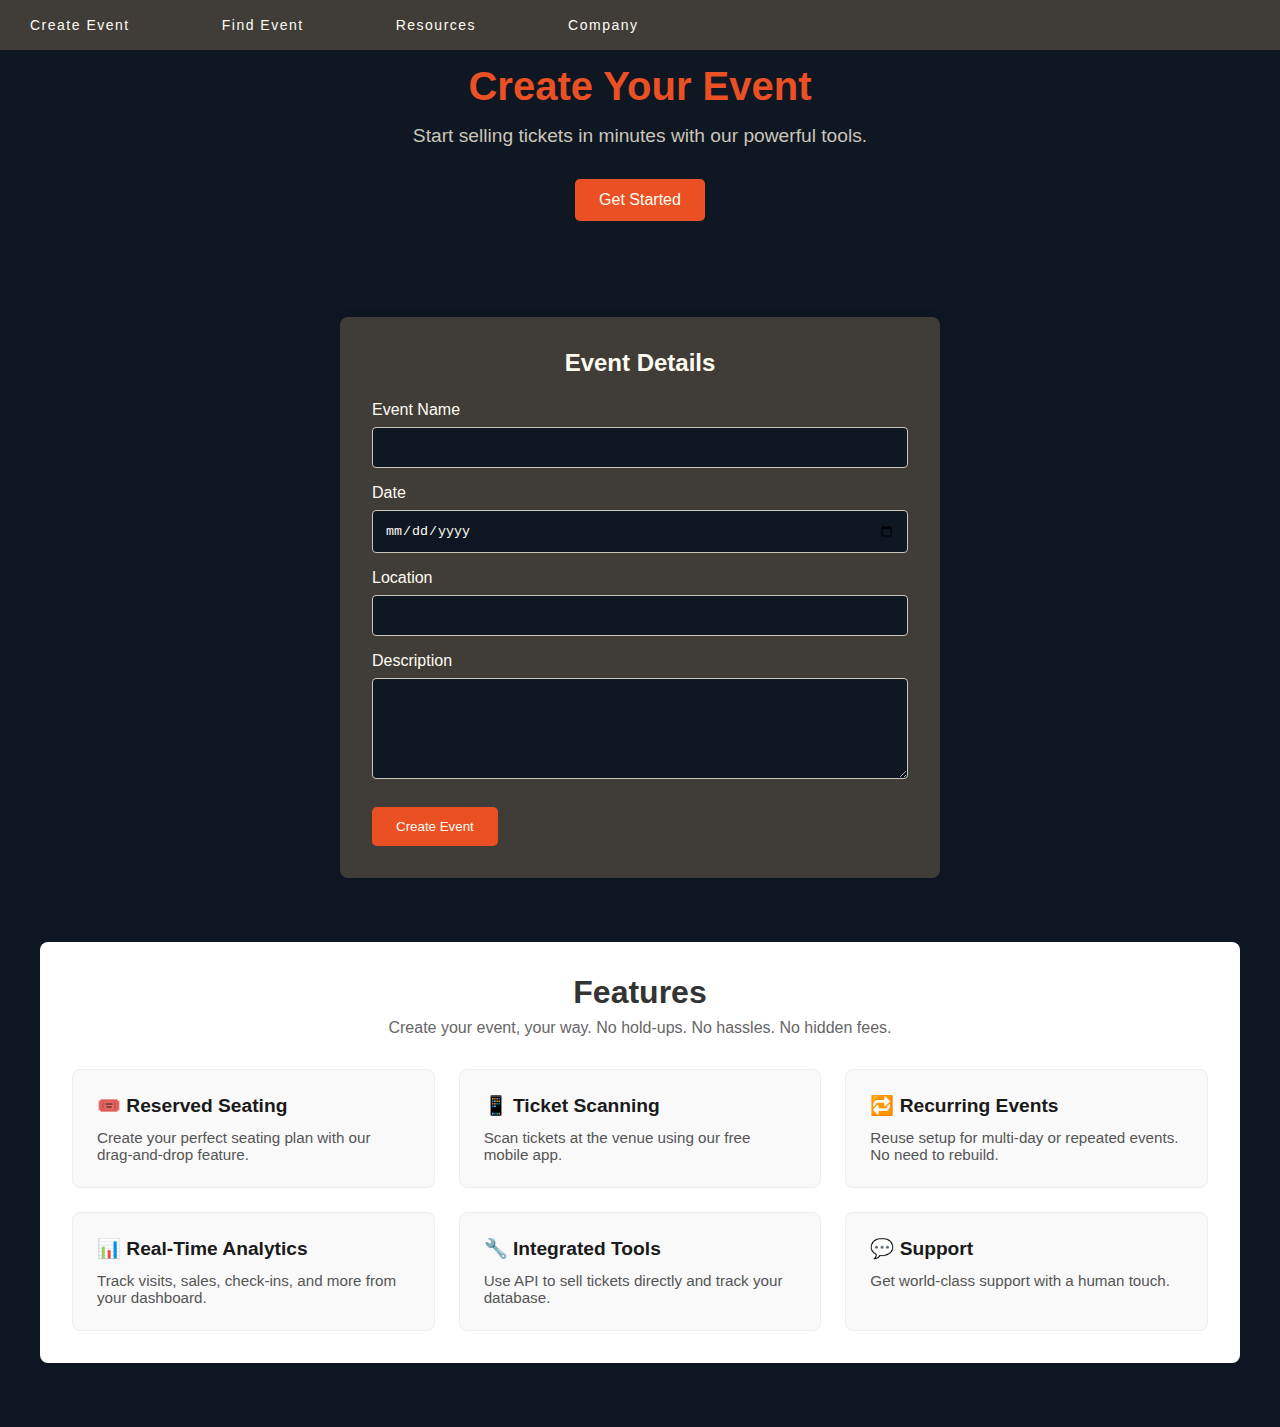
<file: create-event.html>
<!DOCTYPE html>
<html lang="en">
<head>
  <meta charset="UTF-8" />
  <meta name="viewport" content="width=device-width, initial-scale=1.0" />
  <title>Create Event | Quicket Clone</title>
  <link rel="stylesheet" href="style.css" />
</head>
<body>
  <nav class="navbar">
    <ul class="nav-links">
      <li><a href="create-event.html" class="nav-link">Create Event</a></li>
      <li><a href="#events" class="nav-link">Find Event</a></li>
      <li><a href="#artists" class="nav-link">Resources</a></li>
      <li><a href="#" class="nav-link">Company</a></li>
    </ul>
  </nav>

  <header class="hero">
    <h1>Create Your Event</h1>
    <p>Start selling tickets in minutes with our powerful tools.</p>
    <a href="#event-form" class="cta-button">Get Started</a>
  </header>

  <section id="event-form" class="form-section">
    <h2>Event Details</h2>
    <form>
      <label for="event-name">Event Name</label>
      <input type="text" id="event-name" name="event-name" required />

      <label for="event-date">Date</label>
      <input type="date" id="event-date" name="event-date" required />

      <label for="event-location">Location</label>
      <input type="text" id="event-location" name="event-location" required />

      <label for="event-description">Description</label>
      <textarea id="event-description" name="event-description" rows="5" required></textarea>

      <button type="submit" class="submit-button">Create Event</button>
    </form>
  </section>

  <!-- 🔥 Features Section -->
  <section class="features-section">
    <h2 class="features-heading">Features</h2>
    <p class="features-subheading">Create your event, your way. No hold-ups. No hassles. No hidden fees.</p>

    <div class="features-grid">
      <div class="feature-card">
        <h3>🎟️ Reserved Seating</h3>
        <p>Create your perfect seating plan with our drag-and-drop feature.</p>
      </div>
      <div class="feature-card">
        <h3>📱 Ticket Scanning</h3>
        <p>Scan tickets at the venue using our free mobile app.</p>
      </div>
      <div class="feature-card">
        <h3>🔁 Recurring Events</h3>
        <p>Reuse setup for multi-day or repeated events. No need to rebuild.</p>
      </div>
      <div class="feature-card">
        <h3>📊 Real-Time Analytics</h3>
        <p>Track visits, sales, check-ins, and more from your dashboard.</p>
      </div>
      <div class="feature-card">
        <h3>🔧 Integrated Tools</h3>
        <p>Use API to sell tickets directly and track your database.</p>
      </div>
      <div class="feature-card">
        <h3>💬 Support</h3>
        <p>Get world-class support with a human touch.</p>
      </div>
    </div>
  </section>
</body>
</html>
</file>
<file: style.css>
/* RESET */
:root {
  --primary-color: #0F1723;
  --secondary-color: #EA5023;
  --tertiary-color: #403d39;
  --gray-color: #ccc5b9;
  --white-color: #fffcf2;
}

* {
  margin: 0;
  padding: 0;
  box-sizing: border-box;
}

html {
  scroll-behavior: smooth;
  overflow-x: hidden;
}

body {
  font-family: 'Roboto', sans-serif;
  color: var(--white-color);
  background-color: var(--primary-color);
}

h1, h2, h3, h4, h5, h6 {
  font-family: 'Lato', sans-serif;
}

li {
  list-style: none;
}

a {
  text-decoration: none;
}

.section-title-1 {
  font-size: 2em;
  font-weight: 900;
  padding: 10px;
  letter-spacing: .1em;
  color: var(--secondary-color);
  text-transform: uppercase;
}

.section-title-2 {
  padding-bottom: 60px;
  font-size: 1em;
  font-weight: 400;
  letter-spacing: .4em;
  color: var(--gray-color);
  text-transform: uppercase;
}
/* RESET END */

/* HERO SECTION */
#hero-section {
  position: relative;
  width: 100%;
  height: auto;
}

.navbar {
  position: fixed;
  top: 0;
  left: 0;
  width: 100%;
  padding: 40px 8%;
  display: flex;
  align-items: center;
  justify-content: space-between;
  transition: all .6s ease;
  z-index: 10000;
}

nav.sticky {
  padding: 20px 8%;
  background-color: #0f1723;
}

.logo {
  font-size: 25px;
  font-weight: 300;
  letter-spacing: 2px;
  color: var(--white-color);
}

.navbar ul {
  display: flex;
  align-items: center;
  justify-content: center;
}

header .background {
  position: absolute;
  top: 0;
  left: 0;
  right: 0;
  width: 100%;
  height: 100vh;
  background: url(./assets/hero-bg.jpg) no-repeat center;
  background-size: cover;
  z-index: -1;
}

header .background div {
  width: 100%;
  height: 100%;
  background-color: var(--primary-color);
  opacity: .5;
}

.nav-links li {
  margin: auto 10px;
}

.nav-links li a {
  padding: 10px 20px;
  font-size: 14px;
  font-weight: 400;
  line-height: 0.8px;
  letter-spacing: 1.5px;
  color: var(--white-color);
  border-radius: 20px;
  transition: all .5s ease;
}

.nav-links li a:hover {
  background-color: var(--secondary-color);
}

.nav-icons li {
  margin: auto 8px;
}

.nav-icons input[type="checkbox"] {
  display: none;
}

.nav-icons .icon {
  width: 22px;
  height: 22px;
  color: var(--white-color);
}

.nav-icons label {
  display: none;
  cursor: pointer;
}

.nav-icons .line{
  width: 22px;
  height: 2px;
  margin: 5px 10px;
  border-radius: 11px;
  background-color: var(--white-color);
  transition: all .5s ease;
}

.nav-icons input[type="checkbox"]:checked ~ label .line1 {
  transform: translateY(5px) rotate(225deg);
}

.nav-icons input[type="checkbox"]:checked ~ label .line2 {
  transform: translateY(-2px) rotate(-225deg);
}

.cta-section {
  position: relative;
  width: 100%;
  height: auto;
  padding: 100px 5% 0;
}

.text-section {
  display: flex;
  flex-direction: column;
  align-items: center;
  justify-content: center;
  width: 100%;
  height: calc(100vh - 150px);
  margin-bottom: 100px;
}

.hero-title {
  padding: 10px;
  font-size: 2.5em;
  font-weight: 900;
  letter-spacing: .5rem;
  text-align: center;
  color: var(--white-color);
}

.hero-title.t1 {
  font-size: 5em;
}

.hero-title.t2 {
  font-weight: 300;
}

.countdown {
  position: relative;
  display: grid;
  place-items: center;
  width: 100%;
  height: auto;
  padding: 20px 0 150px;
  text-align: center;
  background-color: var(--primary-color);
}

.countdown-container {
  display: flex;
  flex-wrap: wrap;
  justify-content: center;
}

.countdown-el .text {
  font-size: 4rem;
  font-weight: 700;
  line-height: .8;
  margin: 1rem 2rem;
  color: var(--secondary-color);
}

.countdown-el span {
  font-size: 1rem;
  text-transform: lowercase;
}

#upcoming-events {
  width: 100%;
  height: 100vh;
  background-color: #fffcf207;
}

.buy-button,
.button,
.inner-btn {
  display: flex;
  align-items: center;
  justify-content: center;
}

.buy-button {
  position: absolute;
  bottom: -150px;
  left: 50%;
  transform: translateX(-50%);
  width: 300px;
  height: 300px;
  border-radius: 50%;
  border-bottom: 3px solid var(--secondary-color);
}

.button {
  position: relative;
  width: 150px;
  height: 150px;
  border-radius: 50%;
  background-color: #202b3b;
  cursor: pointer;
  word-break: break-all;
  transition: all .5s ease;
}

.button:hover {
  transform: scale(1.1);
}

.inner-btn {
  width: 130px;
  height: 130px;
  font-size: .8em;
  font-weight: 700;
  letter-spacing: .4em;
  color: var(--gray-color);
  text-align: center;
  border-radius: 50%;
  border: 2px solid var(--secondary-color);
}

.inner-btn img {
  opacity: .8;
}

#upcoming-events {
  width: 100%;
  height: auto;
  padding: 250px 5% 50px;
  display: flex;
  flex-direction: column;
  flex-wrap: wrap;
  align-items: center;
  justify-content: center;
  text-align: center;
}

#upcoming-events .section-title-2 {
  padding-bottom: 0;
}

.events-section {
  width: 100%;
  height: auto;
  padding: 50px 5%;
  display: flex;
  flex-wrap: wrap;
  align-items: center;
  justify-content: center;
  text-align: center;
}

.events-list {
  width: 50%;
  height: auto;
  padding: 35px 0;
  display: flex;
  align-items: center;
  justify-content: space-between;
  flex-direction: column;
}

.event {
  width: 100%;
  height: auto;
  padding: 20px;
  display: flex;
  flex-wrap: wrap;
  align-items: center;
  justify-content: space-around;
}

.event .date {
  display: grid;
  place-items: center;
  width: 80px;
  height: 80px;
  font-family: 'Lato', sans-serif;
  font-size: 1.2em;
  font-weight: 900;
  letter-spacing: .8px;
  color: var(--secondary-color);
  border-radius: 50%;
  border: 2px solid var(--secondary-color);
}

.event-title {
  font-size: 1.2em;
  font-weight: 700;
  letter-spacing: 1.5px;
}

.event-schedule {
  display: flex;
  flex-wrap: wrap;
  justify-content: space-between;
  align-items: center;
}

.event-location,
.event-date {
  display: flex;
  align-items: center;
  justify-content: flex-start;
}

.event-location .icon,
.event-date .icon {
  width: 18px;
  height: 18px;
  margin: 10px 0 0;
  color: var(--tertiary-color);
}

.event-location p, 
.event-date p{
  padding: 10px 10px 0;
  font-size: .8em;
}

.events-img {
  width: 40%;
  height: 500px;
  background-size: cover;
  background-position: center;
  animation: bgSwitch 15s infinite;
}

#artists {
  width: 100%;
  height: auto;
  padding: 100px 5%;
  text-align: center;
}

#artists .section-title-1 {
  padding: 10px 0;
}

.artist-gallery {
  display: flex;
  align-items: center;
  justify-content: center;
}

.artist-container {
  position: relative;
  width: 200px;
  height: 250px;
  overflow: hidden;
  cursor: pointer;
}

.artist-info {
  position: absolute;
  bottom: -250px;
  left: 0;
  right: 0;
  width: 100%;
  height: 100%;
  text-align: center;
  background-color: #ea5223a9;
  transition: all .5s ease;
}

.artist-container:hover .artist-info {
  bottom: 0;
}

.artist-info .icon {
  width: 40px;
  height: 40px;
  margin: 50px 0 5px;
}

.artist-info h4 {
  font-size: 1.1em;
  margin-bottom: 5px;
}

.artist-info p {
  font-size: 0.8em;
  margin-bottom: 30px;
}

.artist-social-links {
  width: 100%;
  height: auto;
  margin: 10px 0;
  padding: 0 20%;
  display: flex;
  align-items: center;
  justify-content: space-around;
}

.artist-social-links li a {
  color: var(--white-color);
  transition: all .5s ease;
}

.artist-social-links li a:hover {
  color: var(--primary-color);
}

.artist-container img {
  width: 100%;
  height: 100%;
  object-fit: cover;
}

@keyframes bgSwitch {
  0%, 100% {
    background-image: url(./assets/tour-img-01.jpg);
  }
  20% {
    background-image: url(./assets/tour-img-02.jpg);
  }
  40% {
    background-image: url(./assets/tour-img-03.jpg);
  }
  60% {
    background-image: url(./assets/tour-img-04.jpg);
  }
  80% {
    background-image: url(./assets/tour-img-05.jpg);
  }
}

#contact {
  width: 100%;
  height: auto;
  padding: 0 8% 100px;
}

.contact-cards {
  display: flex;
  flex-wrap: wrap;
  align-items: center;
  justify-content: space-between;
}

.card {
  margin: 0 0 20px;
  padding: 25px;
  display: flex;
  flex-direction: column;
  align-items: center;
  justify-content: space-evenly;
  width: 350px;
  height: 200px;
  border-radius: 20px;
  border: 2px solid var(--secondary-color);
}

.card .icon {
  width: 40px;
  height: 40px;
  color: var(--secondary-color);
}

footer {
  width: 100%;
  height: auto;
}

.articles {
  padding: 80px 8%;
  background-color: #202b3b;
}

.articles .section-title-2 {
  padding-bottom: 15px;
}

.line {
  width: 100%;
  height: 1px;
  margin-bottom: 50px;
  background-color: var(--secondary-color)
}

.articles-cards {
  display: flex;
  flex-wrap: wrap;
  align-items: center;
  justify-content: space-between;
}

.a-card {
  width: 265px;
  height: 350px;
}

.a-card img {
  width: 100%;
  height: 50%;
}

.a-card h3 {
  font-family: 'Lato', sans-serif;
  font-size: 1em;
  font-weight: 900;
  letter-spacing: 1.8px;
  line-height: 50px;
}

.a-card p {
  font-size: .8em;
  font-weight: 300;
  letter-spacing: 1.8px;
  line-height: 18px;
  padding: 0 0 10px;
}

.a-card a {
  font-size: .8em;
  letter-spacing: 1px;
  line-height: 18px;
  text-decoration: underline;
  color: var(--secondary-color);
}

.footer-links {
  padding: 50px 8%;
}

.links, 
.footer-links {
  display: flex;
  align-items: center;
  justify-content: space-between;
}

.f-links {
  flex-wrap: wrap;
}

.f-links li {
  margin-right: 10px;
}

.f-links li a {
  font-size: .7em;
  letter-spacing: 1.2px;
  color: var(--white-color);
  transition: all .4s ease;
}

.f-links li a:hover {
  color: var(--secondary-color);
}

.f-networks li {
  width: 35px;
  height: 35px;
  margin: 0 5px;
  display: grid;
  place-items: center;
  border-radius: 50%;
  background-color: rgba(255, 255, 255, 0.04);
  cursor: pointer;
  transition: all .5s ease;
}

.f-networks a {
  color: rgba(255, 255, 255, 0.253);
}

.fa-brands {
  transition: all .3s ease;
}

.f-networks li:hover {
  background-color: rgba(255, 255, 255, 0.829);
}

.f-networks li:hover .fa-instagram {
  color: #E1306C;
}
.f-networks li:hover .fa-facebook {
  color: #4267B2;
}
.f-networks li:hover .fa-twitter {
  color: #1DA1F2;
}
.f-networks li:hover .fa-linkedin-in {
  color: #0077b5;
}
.f-networks li:hover .fa-youtube {
  color: #FF0000;
}

@media screen and (max-width: 980px) {
  .logo {
    position: absolute;
    left: 50%;
    transform: translateX(-50%);
    z-index: 985;
  }
  .nav-links {
    position: absolute;
    top: 0;
    right: -100%;
    width: 100%;
    height: 100vh;
    padding: 120px 0 50px;
    display: flex;
    flex-direction: column;
    align-items: center;
    justify-content: space-around;
    background-color: #0F1723;
    z-index: 980;
  }
  .menu-open {
    animation: openMenu .7s forwards;
  }
  .close {
    animation: closeMenu .7s forwards;
  }
  @keyframes openMenu {
    0% {
      right: -100%;
    }
    100% {
      right: 0;
    }
  }
  @keyframes closeMenu {
    0% {
      right: 0;
    }
    100% {
      right: -100%;
    }
  }
  .nav-icons label {
    position: absolute;
    display: block;
    right: 5%;
    top: 50%;
    transform: translateY(-50%);
    z-index: 990;
  }
  .events-list,
  .events-img {
    width: 100%;
  }
  .event-title {
    margin: 15px 0;
  }
  .event-schedule,
  .contact-cards,
  .articles-cards {
    justify-content: center;
  }
  .artist-gallery {
    flex-wrap: wrap;
  }
  .footer-links,
  .links {
    flex-direction: column;
  }
  .f-links {
    margin: 40px 0;
  }
  .f-links li {
    margin: 3px;
  }
  .f-networks {
    flex-direction: row;  }
} 



/* Reset and base styles */
/* Reset and base styles */
/* Color Variables */
:root {
  --primary-color: #0F1723;
  --secondary-color: #EA5023;
  --tertiary-color: #403d39;
  --gray-color: #ccc5b9;
  --white-color: #fffcf2;
}

/* Reset and base styles */
* {
  margin: 0;
  padding: 0;
  box-sizing: border-box;
}

body {
  font-family: 'Segoe UI', sans-serif;
  background-color: var(--primary-color);
  color: var(--white-color);
}

/* Navigation Bar */
.navbar {
  background-color: var(--tertiary-color);
  padding: 1rem 0;
}

.nav-links {
  list-style: none;
  display: flex;
  justify-content: center;
  gap: 2rem;
}

.nav-link {
  color: var(--white-color);
  text-decoration: none;
  font-size: 1rem;
  transition: color 0.3s;
}

.nav-link:hover {
  color: var(--secondary-color);
}

/* Hero Section */
.hero {
  text-align: center;
  padding: 4rem 1rem;
  background-color: var(--primary-color);
}

.hero h1 {
  font-size: 2.5rem;
  margin-bottom: 1rem;
  color: var(--secondary-color);
}

.hero p {
  font-size: 1.2rem;
  margin-bottom: 2rem;
  color: var(--gray-color);
}

.cta-button {
  display: inline-block;
  padding: 0.75rem 1.5rem;
  background-color: var(--secondary-color);
  color: var(--white-color);
  text-decoration: none;
  border-radius: 5px;
  transition: background-color 0.3s;
}

.cta-button:hover {
  background-color: #cc421b; /* darker shade of secondary */
}

/* Form Section */
.form-section {
  max-width: 600px;
  margin: 2rem auto;
  padding: 2rem;
  background-color: var(--tertiary-color);
  border-radius: 8px;
  box-shadow: 0 0 10px rgba(0, 0, 0, 0.2);
}

.form-section h2 {
  text-align: center;
  margin-bottom: 1.5rem;
  color: var(--white-color);
}

form label {
  display: block;
  margin-bottom: 0.5rem;
  margin-top: 1rem;
  color: var(--white-color);
}

form input,
form textarea {
  width: 100%;
  padding: 0.75rem;
  border: 1px solid var(--gray-color);
  border-radius: 4px;
  background-color: var(--primary-color);
  color: var(--white-color);
}

form input::placeholder,
form textarea::placeholder {
  color: var(--gray-color);
}

.submit-button {
  margin-top: 1.5rem;
  padding: 0.75rem 1.5rem;
  background-color: var(--secondary-color);
  color: var(--white-color);
  border: none;
  border-radius: 5px;
  cursor: pointer;
  transition: background-color 0.3s;
}

.submit-button:hover {
  background-color: #cc421b; /* darker shade of secondary */
}






.features-section {
  max-width: 1200px;
  margin: 4rem auto;
  padding: 2rem;
  background-color: #ffffff;
  border-radius: 8px;
  box-shadow: 0 0 10px rgba(0, 0, 0, 0.05);
}

.features-heading {
  text-align: center;
  font-size: 2rem;
  margin-bottom: 0.5rem;
  color: #333;
}

.features-subheading {
  text-align: center;
  font-size: 1rem;
  margin-bottom: 2rem;
  color: #666;
}

.features-grid {
  display: grid;
  grid-template-columns: repeat(auto-fit, minmax(280px, 1fr));
  gap: 1.5rem;
}

.feature-card {
  padding: 1.5rem;
  background-color: #f9f9f9;
  border-radius: 8px;
  border: 1px solid #eee;
  transition: box-shadow 0.3s;
}

.feature-card:hover {
  box-shadow: 0 4px 12px rgba(0, 0, 0, 0.08);
}

.feature-card h3 {
  margin-bottom: 0.75rem;
  font-size: 1.2rem;
  color: #1a1a1a;
}

.feature-card p {
  font-size: 0.95rem;
  color: #555;
}
</file>
